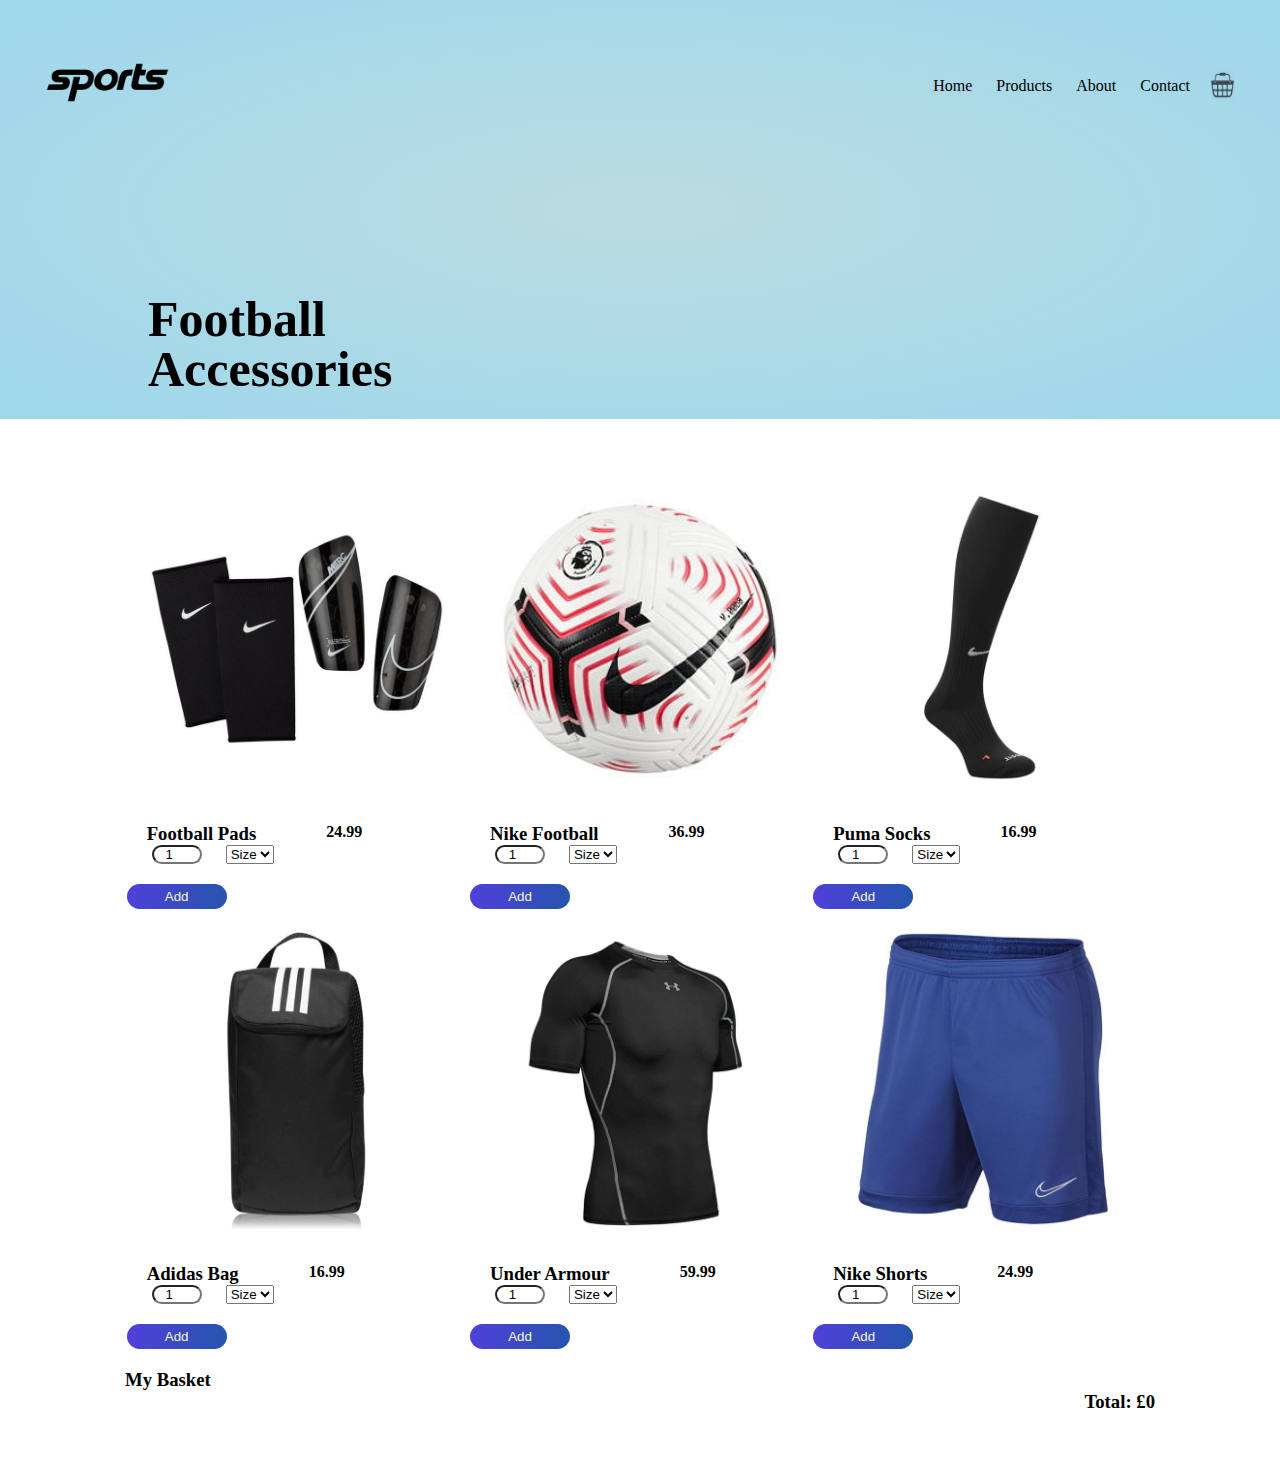
<file: index.html>
<!DOCTYPE html>
<!DOCTYPE html>
<html lang="en">

<head>
    <meta charset="UTF-8">
    <meta name="viewport" content="width=device-width, initial-scale=1.0">
    <title> Sports </title>
    <link rel="stylesheet" href="style.css">
    <script src=""> </script>

    <link href="https://fonts.googleapis.com/css2?family=Poppins:wght@300;400;500;600;700&display=swap"
        rel="stylesheet">
</head>

<body>

    <div class="header">
        <div class="container">
            <div class="navbar">
                <div class="logo">
                    <img src="images/logo.jpg" width="125px">
                </div>
                <nav>
                    <ul id="MenuItems">
                        <li> <a href="index.html"> Home</a></li>
                        <li> <a href="products.html"> Products </a></li>
                        <li> <a href="about.html"> About</a></li>
                        <li> <a href=""> Contact </a></li>

                    </ul>
                </nav>
                <img src="images/basket.jpg" width="25px" height="30px">
                <img src="images/menu.jpg" class="menu-icon" onclick="menutoggle()">
            </div>

            <div class="row">
                <div class="col-2">
                    <h1>Football Accessories </h1>
                    <p>
                    </p>
                    <!-- <a href="" class="btn"> Shop Now &#10140;</a> -->
                </div>


                <div class="col-2">

                </div>

            </div>
        </div>
    </div>

    <!--- Images on Home Page  --->
    <div class="categories">
        <div class="small-container">
            <div class="row">


                <!-- Image 1 Size, Quantity and Basket -->
                <div>
                    <div class="col-3">
                        <img src="images/pads.jpg">
                    </div>
                    <div class="prod">
                        <h3 class="tit" id="brand1"> Football Pads </h3>
                        <h4 id="price1"> 24.99 </h4>
                    </div>

                    <div class="inputs">
                        <input type="number" id="quantity1" name="quantity1" min="1" max="99" value="1">
                        <select id="size1" name="size1" onclick="deleteE('message1')">
                            <option value="size" disabled selected>Size</option>
                            <option value="XS">XS</option>
                            <option value="S">S</option>
                            <option value="M">M</option>
                            <option value="L">L</option>
                            <option value="XL">XL</option>
                        </select>
                        <div>
                            <button class="addTo" onclick="add(1)">Add</button>
                        </div>
                    </div>
                    <p id="message1"></p>
                </div>

                <!-- Image 2 Size, Quantity and Basket -->
                <div>
                    <div class="col-3">
                        <img src="images/ball.jpg">
                    </div>
                    <div class="prod">
                        <h3 class="tit" id="brand2"> Nike Football </h3>
                        <h4 id="price2"> 36.99 </h4>
                    </div>

                    <div class="inputs">
                        <input type="number" id="quantity2" name="quantity2" min="1" max="99" value="1">
                        <select id="size2" name="size1" onclick="deleteE('message2')">
                            <option value="size" disabled selected>Size</option>
                            <option value="XS">XS</option>
                            <option value="S">S</option>
                            <option value="M">M</option>
                            <option value="L">L</option>
                            <option value="XL">XL</option>
                        </select>
                        <div>
                            <button class="addTo" onclick="add(2)">Add</button>
                        </div>
                    </div>
                    <p id="message2"></p>
                </div>

                <!-- Image 3 Size, Quantity and Basket -->
                <div>
                    <div class="col-3">
                        <img src="images/nikesocks.jpg">
                    </div>
                    <div class="prod">
                        <h3 class="tit" id="brand3"> Puma Socks </h3>
                        <h4 id="price3"> 16.99 </h4>
                    </div>

                    <div class="inputs">
                        <input type="number" id="quantity3" name="quantity3" min="1" max="99" value="1">
                        <select id="size3" name="size3" onclick="deleteE('message3')">
                            <option value="size" disabled selected>Size</option>
                            <option value="XS">XS</option>
                            <option value="S">S</option>
                            <option value="M">M</option>
                            <option value="L">L</option>
                            <option value="XL">XL</option>
                        </select>
                        <div>
                            <button class="addTo" onclick="add(3)">Add</button>
                        </div>
                    </div>
                    <p id="message3"></p>

                </div>

                <!-- Image 4 Size, Quantity and Basket -->
                <div>
                    <div class="col-3">
                        <img src="images/adidasbag.jpg">
                    </div>
                    <div class="prod">
                        <h3 class="tit" id="brand4"> Adidas Bag </h3>
                        <h4 id="price4"> 16.99 </h4>
                    </div>

                    <div class="inputs">
                        <input type="number" id="quantity4" name="quantity4" min="1" max="99" value="1">
                        <select id="size4" name="size4" onclick="deleteE('message4')">
                            <option value="size" disabled selected>Size</option>
                            <option value="XS">XS</option>
                            <option value="S">S</option>
                            <option value="M">M</option>
                            <option value="L">L</option>
                            <option value="XL">XL</option>
                        </select>
                        <div>
                            <button class="addTo" onclick="add(4)">Add</button>
                        </div>
                    </div>
                    <p id="message4"></p>

                </div>


                <!-- Image 5 Size, Quantity and Basket -->
                <div>
                    <div class="col-3">
                        <img src="images/under.jpg">
                    </div>
                    <div class="prod">
                        <h3 class="tit" id="brand5"> Under Armour </h3>
                        <h4 id="price5"> 59.99 </h4>
                    </div>

                    <div class="inputs">
                        <input type="number" id="quantity5" name="quantity5" min="1" max="99" value="1">
                        <select id="size5" name="size5" onclick="deleteE('message5')">
                            <option value="size" disabled selected>Size</option>
                            <option value="XS">XS</option>
                            <option value="S">S</option>
                            <option value="M">M</option>
                            <option value="L">L</option>
                            <option value="XL">XL</option>
                        </select>
                        <div>
                            <button class="addTo" onclick="add(5)">Add</button>
                        </div>
                    </div>
                    <p id="message5"></p>
                </div>

                <!-- Image 6 Size, Quantity and Basket -->
                <div>
                    <div class="col-3">
                        <img src="images/shortsblue.jpg">
                    </div>
                    <div class="prod">
                        <h3 class="tit" id="brand6"> Nike Shorts </h3>
                        <h4 id="price6"> 24.99 </h4>
                    </div>

                    <div class="inputs">
                        <input type="number" id="quantity6" name="quantity6" min="1" max="99" value="1">
                        <select id="size6" name="size6" onclick="deleteE('message6')">
                            <option value="size" disabled selected>Size</option>
                            <option value="XS">XS</option>
                            <option value="S">S</option>
                            <option value="M">M</option>
                            <option value="L">L</option>
                            <option value="XL">XL</option>
                        </select>
                        <div>
                            <button class="addTo" onclick="add(6)">Add</button>
                        </div>
                    </div>
                    <p id="message6"></p>
                </div>


            </div>
            <div class="cart">
                <h3 class="tit">My Basket</h3>
                <!-- list of the articles in the cart -->
                <ul id="items">
                </ul>
                <h3 id="total" style="text-align: right;">Total: £0 </h3>
            </div>

        </div>


    </div>


    <script>

        // Total Cost of all products 
        var total = 0;

        // Tab index
        var i = 1;

        // Message pop-up
        var messageNotif = "Please select a size";

        // List of the number of products in the basket
        var productCost = [];

        // Adding product to cart function
        function add(n) {

            // n is the rank of the product
            sizeId = "size" + n;

            /* Each product has an id start with a root + its rank (Ex: Size id for product 1 is size1 )*/
            messageid = "message" + n;

            // The size of the selected product
            size = document.getElementById(sizeId).value;

            // If a size has not been selected: message will pop-up
            if (size === "size") {
                document.getElementById(messageid).innerHTML = messageNotif;
                return 0;
            }

            // Getting the following id of the selected product: brand, price and quantity
            brand = "brand" + n;
            priceid = "price" + n;
            quantityid = "quantity" + n;

            // Retrieving the details of the selected products

            // Brand
            name = document.getElementById(brand).innerHTML;

            // Price
            price = document.getElementById(priceid).innerHTML;

            // Quantity
            quantity = document.getElementById(quantityid).value;

            // Creating a li element to add it to ul 
            var node = document.createElement("LI");

            // id of li element
            item = "item" + i;
            node.setAttribute("id", item)

            //Local Storage API
            localStorage.setItem(name, price);

            // Cost of the selected product
            productCost[i - 1] = Number(price) * Number(quantity);

            // Updating the index i 
            i += 1;

            // text of the li element
            var textnode = document.createTextNode(name + " " + quantity + "  " + "£" + price + "  size: " + size);

            // Adding the text to li element
            node.appendChild(textnode);

            // adding li element to ul list
            document.getElementById("items").appendChild(node);
            total += Number(price) * Number(quantity);

            // Updating the total
            document.getElementById("total").innerHTML = "Total: £" + total.toFixed(2);

            // The remove button function
            document.getElementById(item).innerHTML += '<button onclick="deleItem(' + "'" + item + "'" + ')">x</button>';
        }

        // Remove the message when the selected element is clicked on
        function deleteE(eId) {
            document.getElementById(eId).innerHTML = ' ';
        }

        // Removing a product from the cart
        function deleItem(eId) {
            document.getElementById(eId).remove();


            // Slice is a String method used 
            n = Number(eId.slice(-1)) - 1;

            // Deducting the cost of the product removed from the basket
            total -= productCost[n];

            // Updating the cost of the basket
            document.getElementById("total").innerHTML = "Total: £" + total.toFixed(1);
        }


        // JavaScript for Menu Toggle Function
        var MenuItems = document.getElementById("MenuItems");

        MenuItems.style.maxHeight = "0px";

        function menutoggle() {
            if (MenuItems.style.maxHeight == "0px") {
                MenuItems.style.maxHeight = "200px";
            } else {
                MenuItems.style.maxHeight = "0px";
            }
        }

    </script>


    </script>


</body>

</html>
</file>
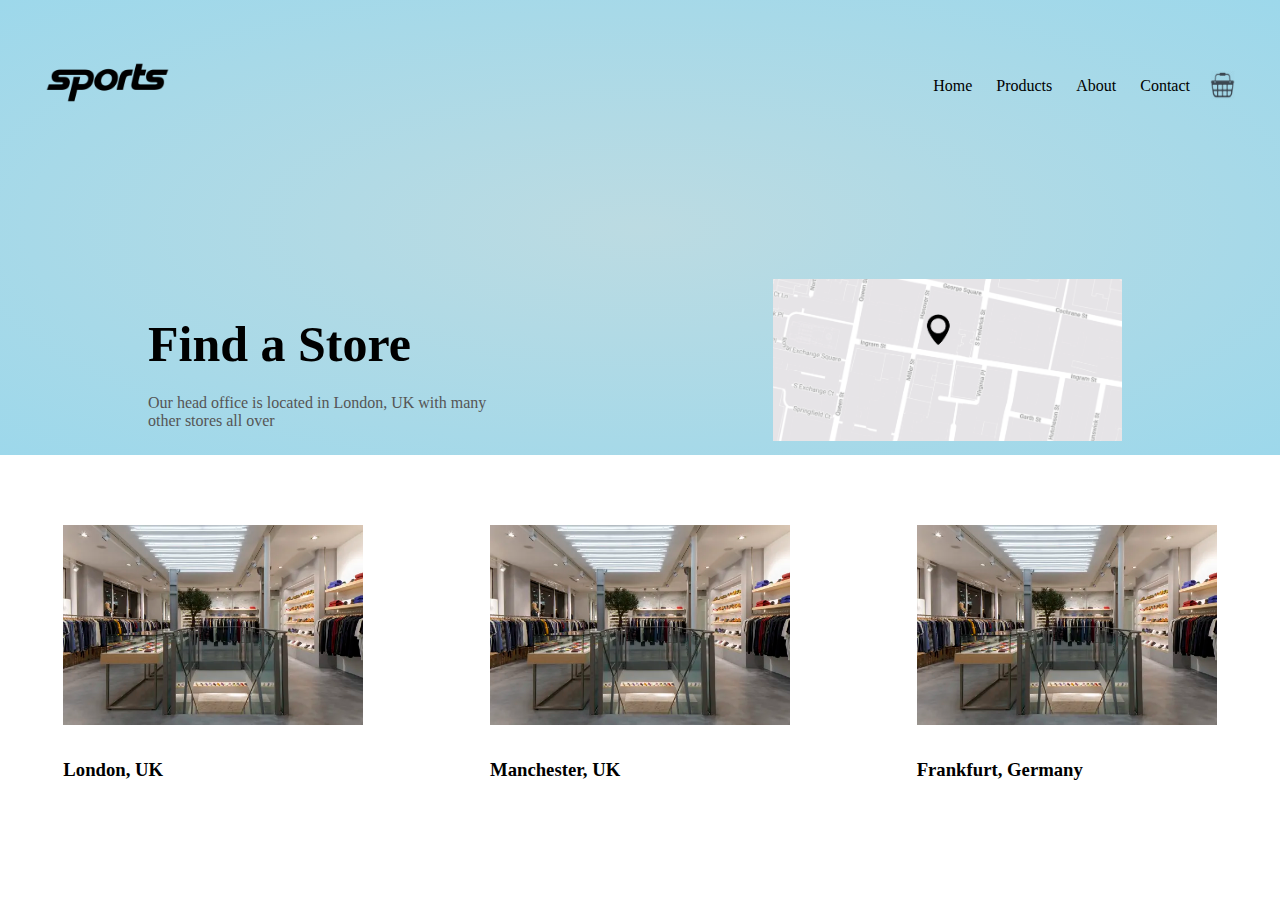
<file: about.html>
<!DOCTYPE html>
<!DOCTYPE html>
<html lang="en">

<head>
    <meta charset="UTF-8">
    <meta name="viewport" content="width=device-width, initial-scale=1.0">
    <title> Website Dummy </title>
    <link rel="stylesheet" href="style.css">
    <script src=""> </script>

    <link href="https://fonts.googleapis.com/css2?family=Poppins:wght@300;400;500;600;700&display=swap"
        rel="stylesheet">
</head>

<body>

    <div class="header">
        <div class="container">
            <div class="navbar">
                <div class="logo">
                    <img src="images/logo.jpg" width="125px">
                </div>
                <nav>
                    <ul id="MenuItems">
                        <li> <a href="index.html"> Home</a></li>
                        <li> <a href="products.html"> Products </a></li>
                        <li> <a href="about.html"> About</a></li>
                        <li> <a href=""> Contact </a></li>
                    </ul>
                </nav>
                <img src="images/basket.jpg" width="25px" height="30px">
                <img src="images/menu.jpg" class="menu-icon" onclick="menutoggle()">
            </div>

            <div class="row">
                <div class="col-2">
                    <h1> Find a Store</h1>
                    <p> Our head office is located in London, UK with many other stores all over</p>
                    <!-- <a href="" class="btn"> Shop Now &#10140;</a> -->
                </div>

                <div class="col-2">
                    <img src="images/map.jpg">
                </div>

            </div>
        </div>
    </div>


    <div class="categories">
        <div class="row">

            <div>
                <div class="col-3">
                    <img src="images/store1.jpg">
                </div>
                <div class="prod">
                    <h3 class="tit" id="brand1"> London, UK </h3>
                </div>
            </div>

            <div>
                <div class="col-3">
                    <img src="images/store1.jpg">
                </div>
                <div class="prod">
                    <h3 class="tit" id="brand2"> Manchester, UK </h3>
                </div>
            </div>

            <div>
                <div class="col-3">
                    <img src="images/store1.jpg">
                </div>
                <div class="prod">
                    <h3 class="tit" id="brand3"> Frankfurt, Germany </h3>
                </div>
            </div>
        </div>
    </div>
    </div>

    <script>

        // JavaScript for Menu Toggle Function
        var MenuItems = document.getElementById("MenuItems");

        MenuItems.style.maxHeight = "0px";

        function menutoggle() {
            if (MenuItems.style.maxHeight == "0px") {
                MenuItems.style.maxHeight = "200px";
            } else {
                MenuItems.style.maxHeight = "0px";
            }
        }

    </script>



</body>

</html>
</file>
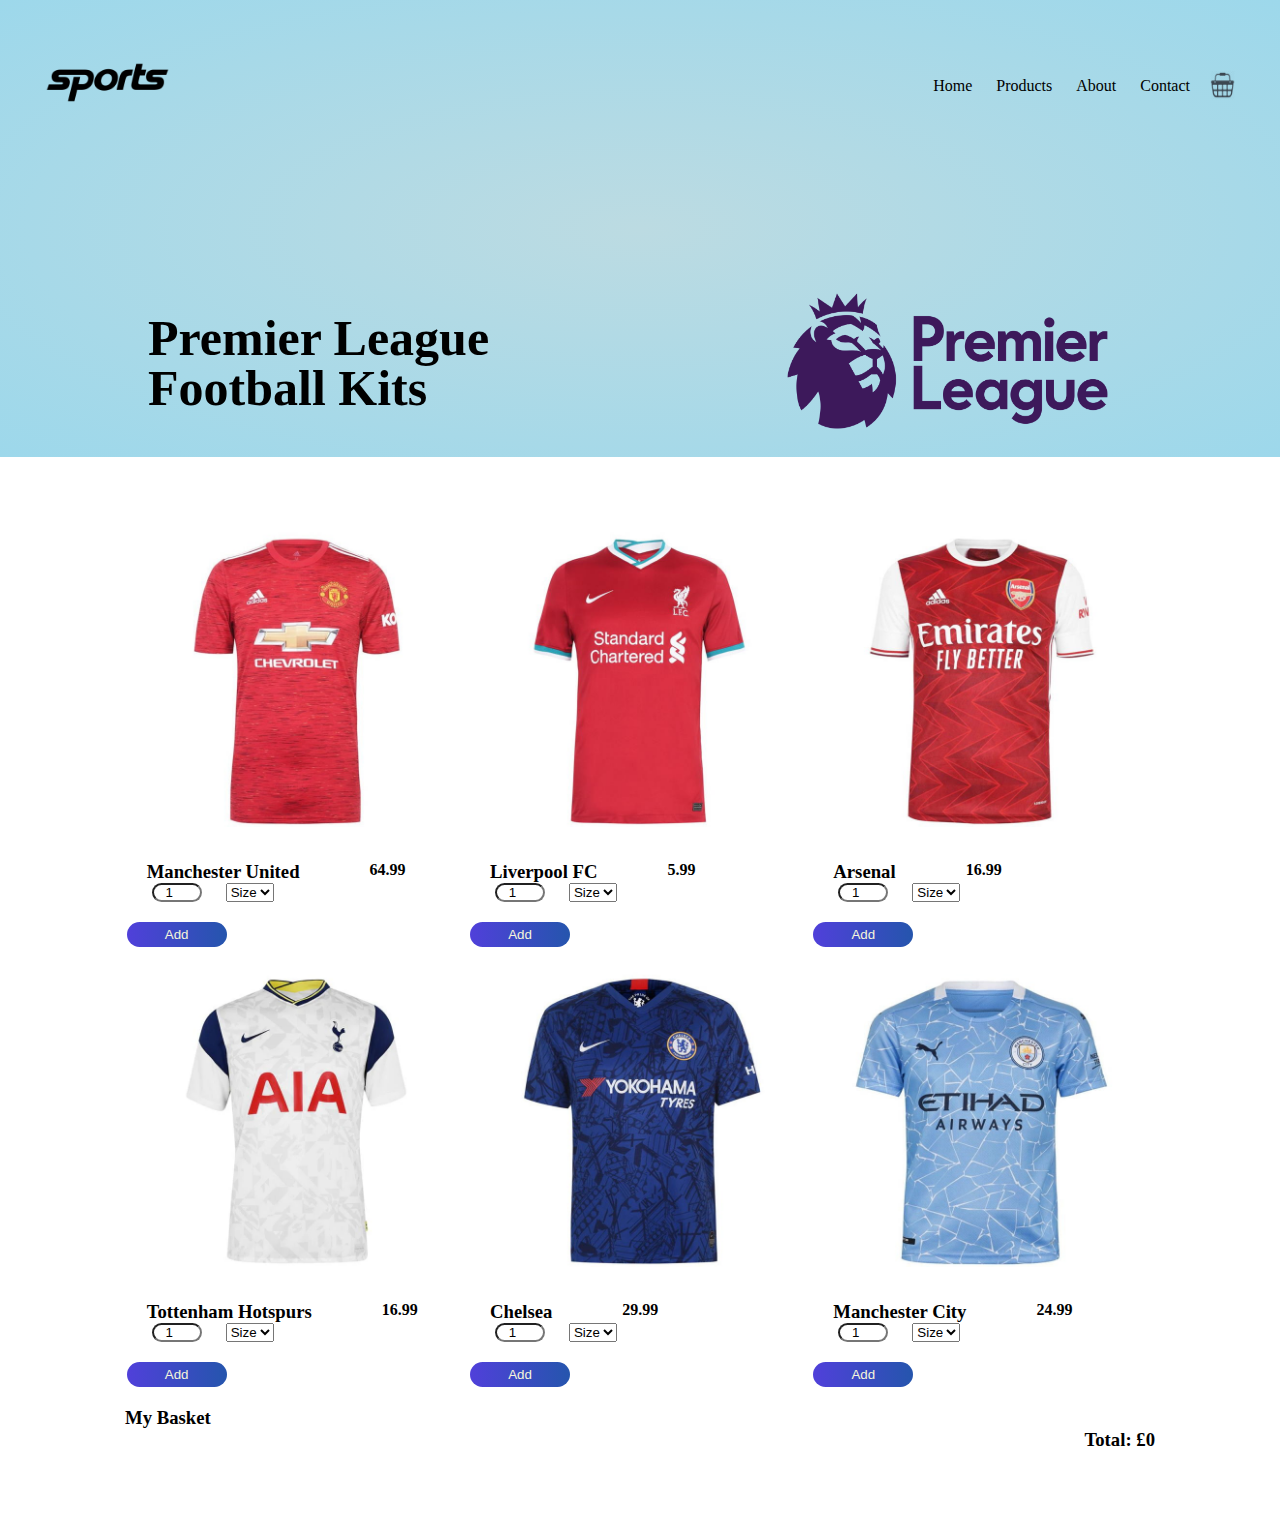
<file: products.html>
<!DOCTYPE html>
<!DOCTYPE html>
<html lang="en">

<head>
    <meta charset="UTF-8">
    <meta name="viewport" content="width=device-width, initial-scale=1.0">
    <title> Website Dummy </title>
    <link rel="stylesheet" href="style.css">
    <script src=""> </script>

    <link href="https://fonts.googleapis.com/css2?family=Poppins:wght@300;400;500;600;700&display=swap"
        rel="stylesheet">
</head>

<body>

    <div class="header">
        <div class="container">
            <div class="navbar">
                <div class="logo">
                    <img src="images/logo.jpg" width="125px">
                </div>
                <nav>
                    <ul id="MenuItems">
                        <li> <a href="index.html"> Home</a></li>
                        <li> <a href="products.html"> Products </a></li>
                        <li> <a href="about.html"> About</a></li>
                        <li> <a href=""> Contact </a></li>
                    </ul>
                </nav>
                <img src="images/basket.jpg" width="25px" height="30px">
                <img src="images/menu.jpg" class="menu-icon" onclick="menutoggle()">
            </div>

            <div class="row">
                <div class="col-2">
                    <h1> Premier League Football Kits </h1>
                </div>


                <div class="col-2">
                    <img src="images/prem.jpg">
                </div>

            </div>
        </div>
    </div>

    <!--- Images on Home Page  --->
    <div class="categories">
        <div class="small-container">
            <div class="row">


                <!-- Image 1 Size, Quantity and Basket -->
                <div>
                    <div class="col-3">
                        <img src="images/manutdkit.jpg">
                    </div>
                    <div class="prod">
                        <h3 class="tit" id="brand1"> Manchester United </h3>
                        <h4 id="price1"> 64.99 </h4>
                    </div>

                    <div class="inputs">
                        <input type="number" id="quantity1" name="quantity1" min="1" max="99" value="1">
                        <select id="size1" name="size1" onclick="deleteE('message1')">
                            <option value="size" disabled selected>Size</option>
                            <option value="XS">XS</option>
                            <option value="S">S</option>
                            <option value="M">M</option>
                            <option value="L">L</option>
                            <option value="XL">XL</option>
                        </select>
                        <div>
                            <button class="addTo" onclick="add(1)">Add</button>
                        </div>
                    </div>
                    <p id="message1"></p>
                </div>



                <!-- Image 2 Size, Quantity and Basket -->
                <div>
                    <div class="col-3">
                        <img src="images/liverpoolkit.jpg">
                    </div>
                    <div class="prod">
                        <h3 class="tit" id="brand2"> Liverpool FC </h3>
                        <h4 id="price2"> 5.99 </h4>
                    </div>

                    <div class="inputs">
                        <input type="number" id="quantity2" name="quantity2" min="1" max="99" value="1">
                        <select id="size2" name="size1" onclick="deleteE('message2')">
                            <option value="size" disabled selected>Size</option>
                            <option value="XS">XS</option>
                            <option value="S">S</option>
                            <option value="M">M</option>
                            <option value="L">L</option>
                            <option value="XL">XL</option>
                        </select>
                        <div>
                            <button class="addTo" onclick="add(2)">Add</button>
                        </div>
                    </div>
                    <p id="message2"></p>
                </div>

                <!-- Image 3 Size, Quantity and Basket -->
                <div>
                    <div class="col-3">
                        <img src="images/arsenalkit.jpg">
                    </div>
                    <div class="prod">
                        <h3 class="tit" id="brand3"> Arsenal </h3>
                        <h4 id="price3"> 16.99 </h4>
                    </div>

                    <div class="inputs">
                        <input type="number" id="quantity3" name="quantity3" min="1" max="99" value="1">
                        <select id="size3" name="size3" onclick="deleteE('message3')">
                            <option value="size" disabled selected>Size</option>
                            <option value="XS">XS</option>
                            <option value="S">S</option>
                            <option value="M">M</option>
                            <option value="L">L</option>
                            <option value="XL">XL</option>
                        </select>
                        <div>
                            <button class="addTo" onclick="add(3)">Add</button>
                        </div>
                    </div>
                    <p id="message3"></p>

                </div>

                <!-- Image 4 Size, Quantity and Basket -->
                <div>
                    <div class="col-3">
                        <img src="images/spurskit.jpg">
                    </div>
                    <div class="prod">
                        <h3 class="tit" id="brand4"> Tottenham Hotspurs </h3>
                        <h4 id="price4"> 16.99 </h4>
                    </div>

                    <div class="inputs">
                        <input type="number" id="quantity4" name="quantity4" min="1" max="99" value="1">
                        <select id="size4" name="size4" onclick="deleteE('message4')">
                            <option value="size" disabled selected>Size</option>
                            <option value="XS">XS</option>
                            <option value="S">S</option>
                            <option value="M">M</option>
                            <option value="L">L</option>
                            <option value="XL">XL</option>
                        </select>
                        <div>
                            <button class="addTo" onclick="add(4)">Add</button>
                        </div>
                    </div>
                    <p id="message4"></p>

                </div>


                <!-- Image 5 Size, Quantity and Basket -->
                <div>
                    <div class="col-3">
                        <img src="images/chelseakit.jpg">
                    </div>
                    <div class="prod">
                        <h3 class="tit" id="brand5"> Chelsea </h3>
                        <h4 id="price5"> 29.99 </h4>
                    </div>

                    <div class="inputs">
                        <input type="number" id="quantity5" name="quantity5" min="1" max="99" value="1">
                        <select id="size5" name="size5" onclick="deleteE('message5')">
                            <option value="size" disabled selected>Size</option>
                            <option value="XS">XS</option>
                            <option value="S">S</option>
                            <option value="M">M</option>
                            <option value="L">L</option>
                            <option value="XL">XL</option>
                        </select>
                        <div>
                            <button class="addTo" onclick="add(5)">Add</button>
                        </div>
                    </div>
                    <p id="message5"></p>
                </div>

                <!-- Image 6 Size, Quantity and Basket -->
                <div>
                    <div class="col-3">
                        <img src="images/citykit.jpg">
                    </div>
                    <div class="prod">
                        <h3 class="tit" id="brand6"> Manchester City </h3>
                        <h4 id="price6"> 24.99 </h4>
                    </div>

                    <div class="inputs">
                        <input type="number" id="quantity6" name="quantity6" min="1" max="99" value="1">
                        <select id="size6" name="size6" onclick="deleteE('message6')">
                            <option value="size" disabled selected>Size</option>
                            <option value="XS">XS</option>
                            <option value="S">S</option>
                            <option value="M">M</option>
                            <option value="L">L</option>
                            <option value="XL">XL</option>
                        </select>
                        <div>
                            <button class="addTo" onclick="add(6)">Add</button>
                        </div>
                    </div>
                    <p id="message6"></p>
                </div>


            </div>
            <div class="cart">
                <h3 class="tit">My Basket</h3>
                <!-- list of the articles in the cart -->
                <ul id="items">
                </ul>
                <h3 id="total" style="text-align: right;">Total: £0 </h3>
            </div>

        </div>

    </div>


    <script>

        //Total Cost of all products 
        var total = 0;

        // Tab index
        var i = 1;

        // Message pop-up
        var messageNotif = "Please select a size";

        // List of the number of products in the basket
        var productCost = [];

        // Add product to basket function
        function add(n) {

            // n is the rank of the product
            sizeId = "size" + n;

            /* Each product has an id start with a root + its rank (Example: Size id for product 1 is size1 )*/
            messageid = "message" + n;

            // The size of the selected product
            size = document.getElementById(sizeId).value;

            // If a size has not been selected: message will pop-up
            if (size === "size") {
                document.getElementById(messageid).innerHTML = messageNotif;
                return 0;
            }

            // Getting the following id of the selected product: brand, price and quantity
            brand = "brand" + n;
            priceid = "price" + n;
            quantityid = "quantity" + n;

            // Retrieving the details of the selected products

            // Brand
            name = document.getElementById(brand).innerHTML;

            // Price
            price = document.getElementById(priceid).innerHTML;

            // Quantity
            quantity = document.getElementById(quantityid).value;

            // Creating a li element to add it to ul 
            var node = document.createElement("LI");

            // id of li element
            item = "item" + i;
            node.setAttribute("id", item)

            //Local Storage 
            localStorage.setItem(name, price);


            // Cost of the selected product
            productCost[i - 1] = Number(price) * Number(quantity);

            // Updating the index i 
            i += 1;

            // text of the li element
            var textnode = document.createTextNode(name + " " + quantity + "  " + "£" + price + "  size: " + size);

            // Adding the text to li element
            node.appendChild(textnode);

            // Adding the li element to ul list
            document.getElementById("items").appendChild(node);
            total += Number(price) * Number(quantity);

            // Updating the total
            document.getElementById("total").innerHTML = "Total: £" + total.toFixed(2);

            // The remove button function
            document.getElementById(item).innerHTML += '<button onclick="deleItem(' + "'" + item + "'" + ')">x</button>';
        }

        // Remove the message when the selected element is clicked on
        function deleteE(eId) {
            document.getElementById(eId).innerHTML = ' ';
        }

        // Removing a product from the cart
        function deleItem(eId) {
            document.getElementById(eId).remove();

            // Slice is a String method used 
            // eId contains the rank and number of the products
            // n is the rank in eId 
            n = Number(eId.slice(-1)) - 1;

            // Deducting the cost of the product removed from the basket
            total -= productCost[n];

            // Updating the cost of the basket
            document.getElementById("total").innerHTML = "Total: £" + total.toFixed(1);
        }


        // JavaScript for Menu Toggle Function
        var MenuItems = document.getElementById("MenuItems");

        MenuItems.style.maxHeight = "0px";

        function menutoggle() {
            if (MenuItems.style.maxHeight == "0px") {
                MenuItems.style.maxHeight = "200px";
            } else {
                MenuItems.style.maxHeight = "0px";
            }
        }

    </script>




    </script>





</body>

</html>
</file>
<file: style.css>
* {
    margin: 0;
    padding: 0;
    box-sizing: border-box;
}

/* body {

} */

.navbar {
    display: flex;
    align-items: center;
    padding: 20px;
}

nav {
    flex: 1;
    text-align: right;
}

nav ul {
    display: inline-block;
    list-style-type: none;
}

nav ul li {
    display: inline-block;
    margin-right: 20px;
}

a {
    text-decoration: none;
    color: rgb(0, 0, 0);
}

p {
    color: #555;
}

.container {
    max-width: 1300px;
    margin: auto;
    padding-left: 25px;
    padding-right: 25px;
}

.row {
    display: flex;
    align-items: center;
    flex-wrap: wrap;
    justify-content: space-around;
}

.col-2 {
    flex-basis: 30%;
    min-width: 300px;

}

.col-2 img {
    max-width: 100%;
    padding: 10px;
}

.col-2 h1 {
    font-size: 50px;
    line-height: 50px;
    margin: 25px 0;
}




.btn~hover {
    background: #563434;
}

.header {
    background: radial-gradient(rgb(188, 219, 226), #9dd8eb);
}

.header .row {
    margin-top: 100px;
}

.categories {
    margin: 70px 0;
}

.col-3 {
    flex-basis: 60%;
    min-width: 250px;
    margin-bottom: 30px;
}

.col-3 img {
    width: 300px;
}

.small-container {
    max-width: 1080px;
    margin: auto;
    padding-left: 25px;
    padding-right: 25px;
}

.prod {
    display: flex;
    flex-direction: row;
}

Basket Title .tit {
    width: 100px;
    padding-left: 20px;
}

#price1,
#price2,
#price3,
#price4,
#price5,
#price6 {
    margin-right: 5px;
    margin-left: 70px;
}


/* Add to basket button */

.addTo {
    position: relative;
    width: 100px;
    height: 25px;
    border-radius: 15px;
    margin-top: 20px;
    margin-bottom: 20px;
    background-image: linear-gradient(to right, #5040da, #2555ad);
    color: beige;
    border-width: 0px;
}



/* Add to basket hover effect */
.addTo:hover {
    background-image: none;
    background-color: rgb(70, 110, 243);
}

li {
    list-style: none;
    padding-top: 2px;
    padding-bottom: 0px;
} 


/* Remove from basket button */

button {
    position: absolute;
    right: 20px;
    border-radius: 100px;
    color: rgb(255, 255, 255);
    background-color: #d31d1d;
    border-width: px;
}

/* Quantity box style */

inputs,
input {
    width: 50px;
    left: 10px;
    text-align: center;
    border-radius: 10px;
    margin-right: 20px;
    margin-left: 5px;
}


/* Menu icon style */

.menu-icon {
    width: 28px;
    margin-left: 20px;
    display: none;
}


/* Media Query for the Menu */

@media only screen and (max-width: 800px) {
    nav ul {
        position: absolute;
        top: 110px;
        left: 0;
        background: radial-gradient(rgb(127, 175, 187), #8bc3e4);
        width: 100%;
        overflow: hidden;
        transition: max-height 0.5s;
    }
    nav ul li {
        display: block;
        margin-right: 50px;
        margin-top: 10px;
        margin-bottom: 10px;
    }
    nav ul li a {
        color: white;
    }
    .menu-icon {
        display: block;
        cursor: pointer;
    }
    /* Media Query for screen size less than 600px */
    @media only screen and (max-width: 600px) {
        .row {
            text-align: center;
        }
        .col-2,
        .col-3 {
            flex-basis: 100%;
        }
    }
}
</file>
